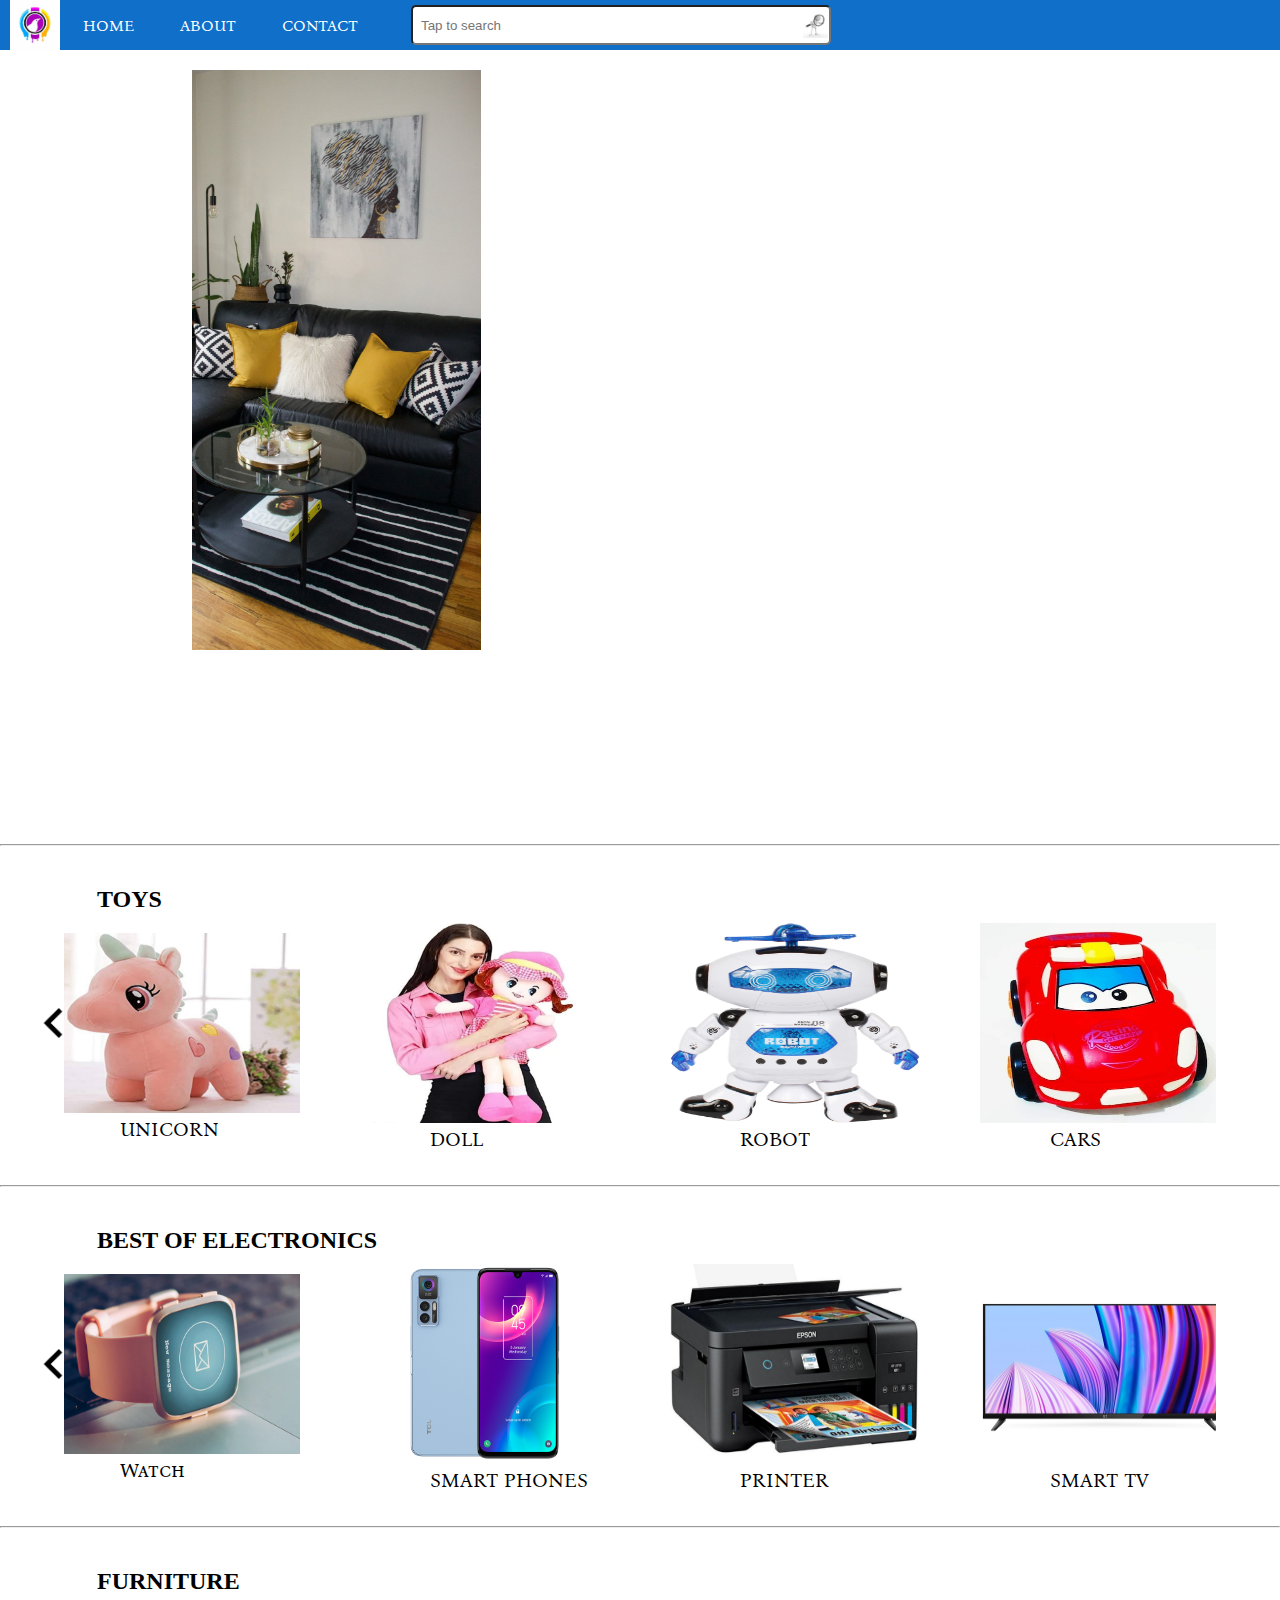
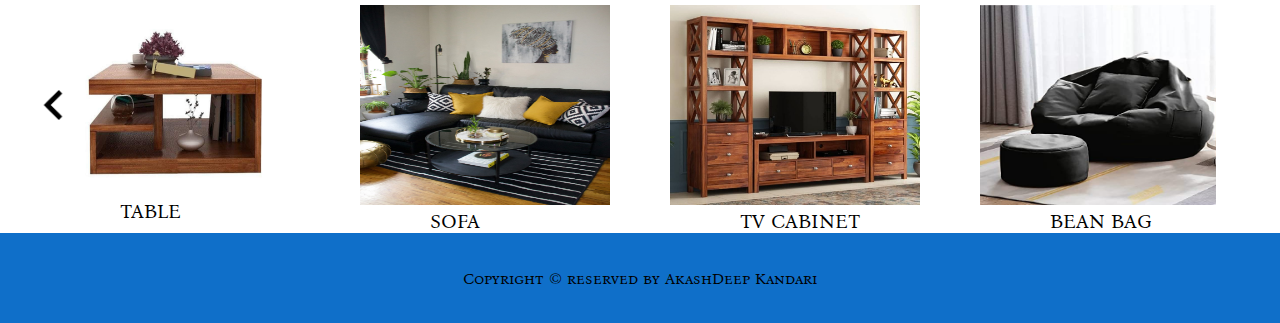
<file: index.html>
<!DOCTYPE html>
<html lang="en">

<head>
    <meta charset="UTF-8">
    <meta name="viewport" content="width=device-width, initial-scale=1.0">
    <title>Document</title>
    <link rel="stylesheet" href="e.css">
    <link rel="stylesheet" href="utility.css">
</head>

<body>
    <header>
        <nav>
            <div class="logo"><img src="logo.jfif" width="50px"></div>
            <ul>
                <li><a href="home.html">HOME</a></li>
                <li><a href="About.html">ABOUT</a></li>
                <li><a href="contact.html">CONTACT</a></li>
            </ul>
            <div class="search"><input type="text" placeholder="Tap to search" ><img src="search.jpg" width="25px"></div>
        </nav>

    </header>
    <main>
        
        <div class="container">
            
            <div class="slider">
            
                <img class="img1" src="slider2.jpg" width="600px">
                <img class="img2" src="slider3.jfif" width="600px">
                <img class="img3" src="FUR3.jpg" width="600px">
                <img class="img3" src="FUR4.jpg" width="600px">
                <img class="img3" src="FUR2.jpg" width="600px">
            </div>
            </div>
            <div class="bt">
                <div class="leftbt"><img src="leftbt.png" width="30px"></div>
                <div class="rightbt"><img src="rightbt.png" width="30px"></div>
            </div>
            <hr>
            <h2 class="h">TOYS</h2>
            <div class="card">
                <div class="card-items">
                <img src="TOY1.jpg" width="250px" height="180px">
                <div class="lines">
                    <p>UNICORN</p>
                </div>
                </div>
                <div class="card-items">
                <img src="TOY2.jpg" width="250px" height="200px">
                <div class="lines">
                    <p>DOLL</p>
                </div>
            </div>
                <div class="card-items">
                <img src="TOY3.webp" width="250px" height="200px">
                <div class="lines">
                    <p>ROBOT</p>
                </div>
                </div>
                <div class="card-items">
                <img src="TOY4.jpg" width="250px" height="200px">
                <div class="lines">
                    <p>CARS</p>
                </div>
            </div>
        </div>
        <div class="bt">
            <div class="leftbt"><img src="leftbt.png" width="30px"></div>
            <div class="rightbt"><img src="rightbt.png" width="30px"></div>
        </div>
        <hr>
        <h2 class="h">BEST OF ELECTRONICS</h2>
        <div class="card">
            <div class="card-items">
                <img src="ELE1.jpg" width="250px" height="180px">
                <div class="lines">
                    <p>Watch</p>
                </div>
                </div>
                <div class="card-items">
                <img src="ELE2.png" width="250px" height="200px">
                <div class="lines">
                    <p>SMART PHONES</p>
                </div>
                </div>
                <div class="card-items">
                <img src="ELE3.jpg" width="250px" height="200px">
                <div class="lines">
                    <p>PRINTER</p>
                </div>
            </div>
            <div class="card-items">
                <img src="ELE4.jpg" width="250px" height="200px">
                <div class="lines">
                    <p>SMART TV</p>
                </div>
            </div>
            </div>
            <div class="bt">
                <div class="leftbt"><img src="leftbt.png" width="30px"></div>
                <div class="rightbt"><img src="rightbt.png" width="30px"></div>
            </div>
            <hr>
            <h2 class="h">FURNITURE</h2>
            <div class="card">
                <div class="card-items">
                <img src="FUR1.jpg" width="250px" height="180px">
                <div class="lines">
                    <p>TABLE</p>
                </div>
                </div>
                <div class="card-items">
                <img src="FUR2.jpg" width="250px" height="200px">
                <div class="lines">
                    <p>SOFA</p>
                </div>
                </div>
                <div class="card-items">
                <img src="FUR3.jpg" width="250px" height="200px">
                <div class="lines">
                    <p>TV CABINET</p>
                </div>
            </div>
            <div class="card-items">
                <img src="FUR4.jpg" width="250px" height="200px">
                <div class="lines">
                    <p>BEAN BAG</p>
                </div>
                </div>
            </div>
            
                
            
            
        </main>
    <footer class="flex-all-center">
        <p>
            Copyright &copy reserved by AkashDeep Kandari
        </p>
    </footer>
</body>

</html>
</file>
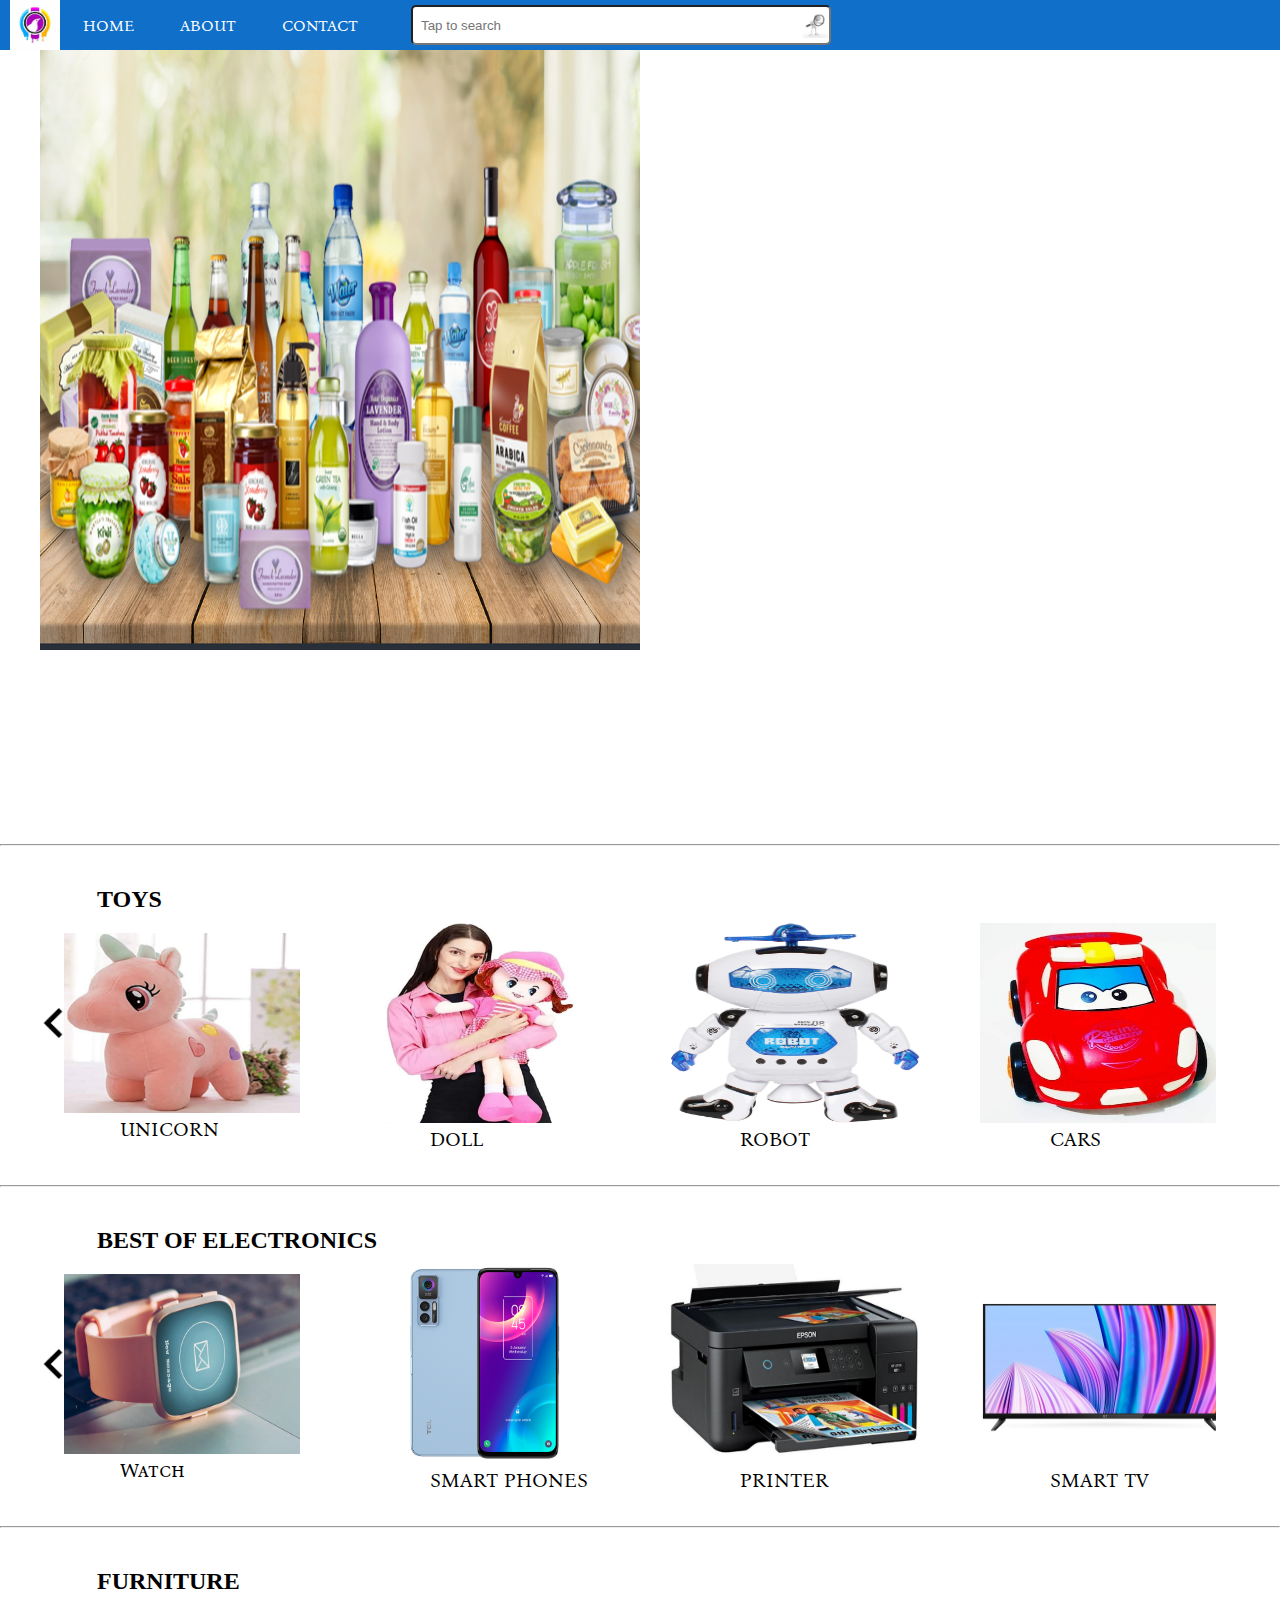
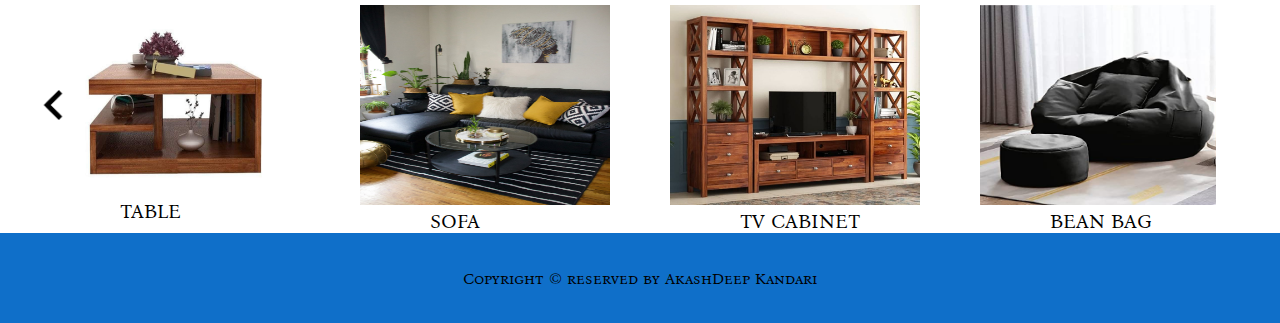
<file: firstclone.htm>
<!DOCTYPE html>
<html lang="en"><head>
<meta http-equiv="content-type" content="text/html; charset=UTF-8">
    <meta charset="UTF-8">
    <meta name="viewport" content="width=device-width, initial-scale=1.0">
    <title>Document</title>
    <link rel="stylesheet" href="firstclone_files/e.css">
    <link rel="stylesheet" href="firstclone_files/utility.css">
</head>

<body>
    <header>
        <nav>
            <div class="logo"><img src="firstclone_files/logo.jfif" width="50px"></div>
            <ul>
                <li><a href="http://127.0.0.1:5500/project-clone/home.html">HOME</a></li>
                <li><a href="http://127.0.0.1:5500/project-clone/About.html">ABOUT</a></li>
                <li><a href="http://127.0.0.1:5500/project-clone/contact.html">CONTACT</a></li>
            </ul>
            <div class="search"><input type="text" placeholder="Tap to search"><img src="firstclone_files/search.jpg" width="25px"></div>
        </nav>

    </header>
    <main>
        
        <div class="container">
            
            <div class="slider">
            
                <img class="img1" src="firstclone_files/slider2.jpg" width="600px">
                <img class="img3" src="firstclone_files/slider3.jfif" width="600px">
            </div>
            </div>
            <div class="bt">
                <div class="leftbt"><img src="firstclone_files/leftbt.png" width="30px"></div>
                <div class="rightbt"><img src="firstclone_files/rightbt.png" width="30px"></div>
            </div>
            <hr>
            <h2 class="h">TOYS</h2>
            <div class="card">
                <div class="card-items">
                <img src="firstclone_files/TOY1.jpg" width="250px" height="180px">
                <div class="lines">
                    <p>UNICORN</p>
                </div>
                </div>
                <div class="card-items">
                <img src="firstclone_files/TOY2.jpg" width="250px" height="200px">
                <div class="lines">
                    <p>DOLL</p>
                </div>
            </div>
                <div class="card-items">
                <img src="firstclone_files/TOY3.webp" width="250px" height="200px">
                <div class="lines">
                    <p>ROBOT</p>
                </div>
                </div>
                <div class="card-items">
                <img src="firstclone_files/TOY4.jpg" width="250px" height="200px">
                <div class="lines">
                    <p>CARS</p>
                </div>
            </div>
        </div>
        <div class="bt">
            <div class="leftbt"><img src="firstclone_files/leftbt.png" width="30px"></div>
            <div class="rightbt"><img src="firstclone_files/rightbt.png" width="30px"></div>
        </div>
        <hr>
        <h2 class="h">BEST OF ELECTRONICS</h2>
        <div class="card">
            <div class="card-items">
                <img src="firstclone_files/ELE1.jpg" width="250px" height="180px">
                <div class="lines">
                    <p>Watch</p>
                </div>
                </div>
                <div class="card-items">
                <img src="firstclone_files/ELE2.png" width="250px" height="200px">
                <div class="lines">
                    <p>SMART PHONES</p>
                </div>
                </div>
                <div class="card-items">
                <img src="firstclone_files/ELE3.jpg" width="250px" height="200px">
                <div class="lines">
                    <p>PRINTER</p>
                </div>
            </div>
            <div class="card-items">
                <img src="firstclone_files/ELE4.jpg" width="250px" height="200px">
                <div class="lines">
                    <p>SMART TV</p>
                </div>
            </div>
            </div>
            <div class="bt">
                <div class="leftbt"><img src="firstclone_files/leftbt.png" width="30px"></div>
                <div class="rightbt"><img src="firstclone_files/rightbt.png" width="30px"></div>
            </div>
            <hr>
            <h2 class="h">FURNITURE</h2>
            <div class="card">
                <div class="card-items">
                <img src="firstclone_files/FUR1.jpg" width="250px" height="180px">
                <div class="lines">
                    <p>TABLE</p>
                </div>
                </div>
                <div class="card-items">
                <img src="firstclone_files/FUR2.jpg" width="250px" height="200px">
                <div class="lines">
                    <p>SOFA</p>
                </div>
                </div>
                <div class="card-items">
                <img src="firstclone_files/FUR3.jpg" width="250px" height="200px">
                <div class="lines">
                    <p>TV CABINET</p>
                </div>
            </div>
            <div class="card-items">
                <img src="firstclone_files/FUR4.jpg" width="250px" height="200px">
                <div class="lines">
                    <p>BEAN BAG</p>
                </div>
                </div>
            </div>
            
                
            
            
        </main>
    <footer class="flex-all-center">
        <p>
            Copyright © reserved by AkashDeep Kandari
        </p>
    </footer>
<!-- Code injected by live-server -->
<script>
	// <![CDATA[  <-- For SVG support
	if ('WebSocket' in window) {
		(function () {
			function refreshCSS() {
				var sheets = [].slice.call(document.getElementsByTagName("link"));
				var head = document.getElementsByTagName("head")[0];
				for (var i = 0; i < sheets.length; ++i) {
					var elem = sheets[i];
					var parent = elem.parentElement || head;
					parent.removeChild(elem);
					var rel = elem.rel;
					if (elem.href && typeof rel != "string" || rel.length == 0 || rel.toLowerCase() == "stylesheet") {
						var url = elem.href.replace(/(&|\?)_cacheOverride=\d+/, '');
						elem.href = url + (url.indexOf('?') >= 0 ? '&' : '?') + '_cacheOverride=' + (new Date().valueOf());
					}
					parent.appendChild(elem);
				}
			}
			var protocol = window.location.protocol === 'http:' ? 'ws://' : 'wss://';
			var address = protocol + window.location.host + window.location.pathname + '/ws';
			var socket = new WebSocket(address);
			socket.onmessage = function (msg) {
				if (msg.data == 'reload') window.location.reload();
				else if (msg.data == 'refreshcss') refreshCSS();
			};
			if (sessionStorage && !sessionStorage.getItem('IsThisFirstTime_Log_From_LiveServer')) {
				console.log('Live reload enabled.');
				sessionStorage.setItem('IsThisFirstTime_Log_From_LiveServer', true);
			}
		})();
	}
	else {
		console.error('Upgrade your browser. This Browser is NOT supported WebSocket for Live-Reloading.');
	}
	// ]]>
</script>


</body></html>
</file>
<file: e.css>
@import url('https://fonts.googleapis.com/css2?family=Bona+Nova+SC:ital,wght@0,400;0,700;1,400&display=swap');

:root {
    --main-bg-color: rgb(15, 111, 201);
}

* {
    margin: 0;
    padding: 0;
}

footer {
    height: 10vh;
    background-color: var(--main-bg-color);
    font-family: "Bona Nova SC", serif;
}

header {
    /* position: fixed;
    width: -moz-available;
    z-index: 3; */
    background-color: var(--main-bg-color);

}

nav ul li {
    list-style: none;
    padding: 0px 23px;

}

nav ul li a {
    color: white;
    text-decoration: none;
    font-family: "Bona Nova SC", serif;
}

nav ul li a:hover {
    font-size: 30px;
    color: rgb(0, 255, 119);
    text-decoration: none;
    font-family: "Bona Nova SC", serif;
}

nav ul {
    height: 50px;
    display: flex;
    justify-content: flex-start;
    align-items: center;

}

nav {
    display: flex;
}

.logo {
    display: flex;
    align-items: center;
    padding-left: 10px;
}

.container {
    min-height: calc(100vh - 50px - 10vh);
    width: 70vw;
    margin: auto;
}

.search {
    display: flex;
    align-items: center;
}

.search input {
    width: 400px;
    height: 20px;
    padding: 8px;
    margin: 0px 30px;
    border-radius: 5px;

}

.search img {
    position: relative;
    left: -58px;
}

.slider {
    display: flex;
    justify-content: center;
    margin-top: 30px;

}



@keyframes slide1 {
    0% {
        transform: translate(-107vw);
    }

    50% {
        transform: translate(-10vw);

    }

    100% {
        transform: translate(50vw);
    }

}
@keyframes slide2 {
    0% {
        transform: translate(-107vw);
    }

    50% {
        transform: translate(-10vw);

    }

    100% {
        transform: translate(50vw);
    }

}
@keyframes slide3 {
    0% {
        transform: translate(-107vw);
    }

    50% {
        transform: translate(-10vw);

    }

    100% {
        transform: translate(50vw);
    }

}

.slider {
    height: 600px;
    display: flex;
    justify-content: center;
    overflow: hidden;
    margin: auto;
}


.img1 {
    /* /* margin-top: 20px;
    transform: translate(0vw);
    animation-name: slide1;
    animation-duration: 8s;
    animation-direction: normal;
    animation-iteration-count: infinite; */
    margin-top: 20px;
    transform: translate(-120vw);
    animation-name: slide2;
    animation-duration: 10s;
    animation-direction: normal;
    animation-iteration-count: infinite; 
}


.img2 {
    margin-top: 20px;
    transform: translate(-120vw);
    animation-name: slide2;
    animation-duration: 10s;
    animation-direction: normal;
    animation-iteration-count: infinite;
}
.img3{
    margin-top: 20px;
    transform: translate(-120vw);
    animation-name: slide3;
    animation-duration: 10s;
    animation-direction: normal;
    animation-iteration-count: infinite;
}


.card {
   
    padding-top: 50px;
    background-color: rgb(255, 255, 255);
    max-width: 90vw;
    margin: auto;
    display: flex;
    justify-content: center;
    align-items: center;
    overflow: hidden;
}

.lines {
    font-size: 20px;
    font-family: "Bona Nova SC", serif;
    margin-left: 70px;
}

.card-items {
    margin: 0px 30px;
}

.h {
    margin-left: 97px;
    position: relative;
    top: 40px;
}
.bt{
    display: flex;
}
.leftbt{
    position: relative;
    top: 198px;
    left: 38px;
    right: 0;
    bottom: 0;
}
.rightbt{
    position: relative;
    top: 198px;
    left: 1250px;
    right: 0;
    bottom: 0;
}
.bt :hover{
    width: 32px;
}
.card :hover{
    font-size: 30px;
}
</file>
<file: utility.css>
.flex-all-center{
    display: flex;
    justify-content: center;
    align-items: center;
}
</file>
<file: firstclone_files/e.css>
@import url('https://fonts.googleapis.com/css2?family=Bona+Nova+SC:ital,wght@0,400;0,700;1,400&display=swap');

:root {
    --main-bg-color: rgb(15, 111, 201);
}

* {
    margin: 0;
    padding: 0;
}

footer {
    height: 10vh;
    background-color: var(--main-bg-color);
    font-family: "Bona Nova SC", serif;
}

header {
    /* position: fixed;
    width: -moz-available;
    z-index: 3; */
    background-color: var(--main-bg-color);

}

nav ul li {
    list-style: none;
    padding: 0px 23px;

}

nav ul li a {
    color: white;
    text-decoration: none;
    font-family: "Bona Nova SC", serif;
}

nav ul li a:hover {
    font-size: 30px;
    color: rgb(0, 255, 119);
    text-decoration: none;
    font-family: "Bona Nova SC", serif;
}

nav ul {
    height: 50px;
    display: flex;
    justify-content: flex-start;
    align-items: center;

}

nav {
    display: flex;
}

.logo {
    display: flex;
    align-items: center;
    padding-left: 10px;
}

.container {
    min-height: calc(100vh - 50px - 10vh);
}

.search {
    display: flex;
    align-items: center;
}

.search input {
    width: 400px;
    height: 20px;
    padding: 8px;
    margin: 0px 30px;
    border-radius: 5px;

}

.search img {
    position: relative;
    left: -58px;
}

.slider {
    display: flex;
    justify-content: center;
    margin-top: 30px;

}

@keyframes slide1 {
    0% {
        transform: translate(-0vw);
    }

    50% {
        transform: translate(101vw);

    }

    100% {
        transform: translate(141vw);
    }
}


@keyframes slide3 {
    0% {
        transform: translate(-107vw);
    }

    50% {
        transform: translate(-10vw);

    }

    100% {
        transform: translate(50vw);
    }

}

.slider {
    height: 600px;
    display: flex;
    justify-content: center;
    overflow: hidden;
    margin: auto;
}


.img1 {
    transform: translate(0vw);
    animation-name: slide1;
    animation-duration: 8s;
    animation-direction: normal;
    animation-iteration-count: infinite;
}


.img3 {
    transform: translate(-120vw);
    animation-name: slide3;
    animation-duration: 8s;
    animation-direction: normal;
    animation-iteration-count: infinite;
}

.card {
   
    padding-top: 50px;
    background-color: rgb(255, 255, 255);
    max-width: 90vw;
    margin: auto;
    display: flex;
    justify-content: center;
    align-items: center;
    overflow: hidden;
}

.lines {
    font-size: 20px;
    font-family: "Bona Nova SC", serif;
    margin-left: 70px;
}

.card-items {
    margin: 0px 30px;
}

.h {
    margin-left: 97px;
    position: relative;
    top: 40px;
}
.bt{
    display: flex;
}
.leftbt{
    position: relative;
    top: 198px;
    left: 38px;
    right: 0;
    bottom: 0;
}
.rightbt{
    position: relative;
    top: 198px;
    left: 1250px;
    right: 0;
    bottom: 0;
}
.bt :hover{
    width: 32px;
}
.card :hover{
    font-size: 30px;
}
</file>
<file: firstclone_files/utility.css>
.flex-all-center{
    display: flex;
    justify-content: center;
    align-items: center;
}
</file>
